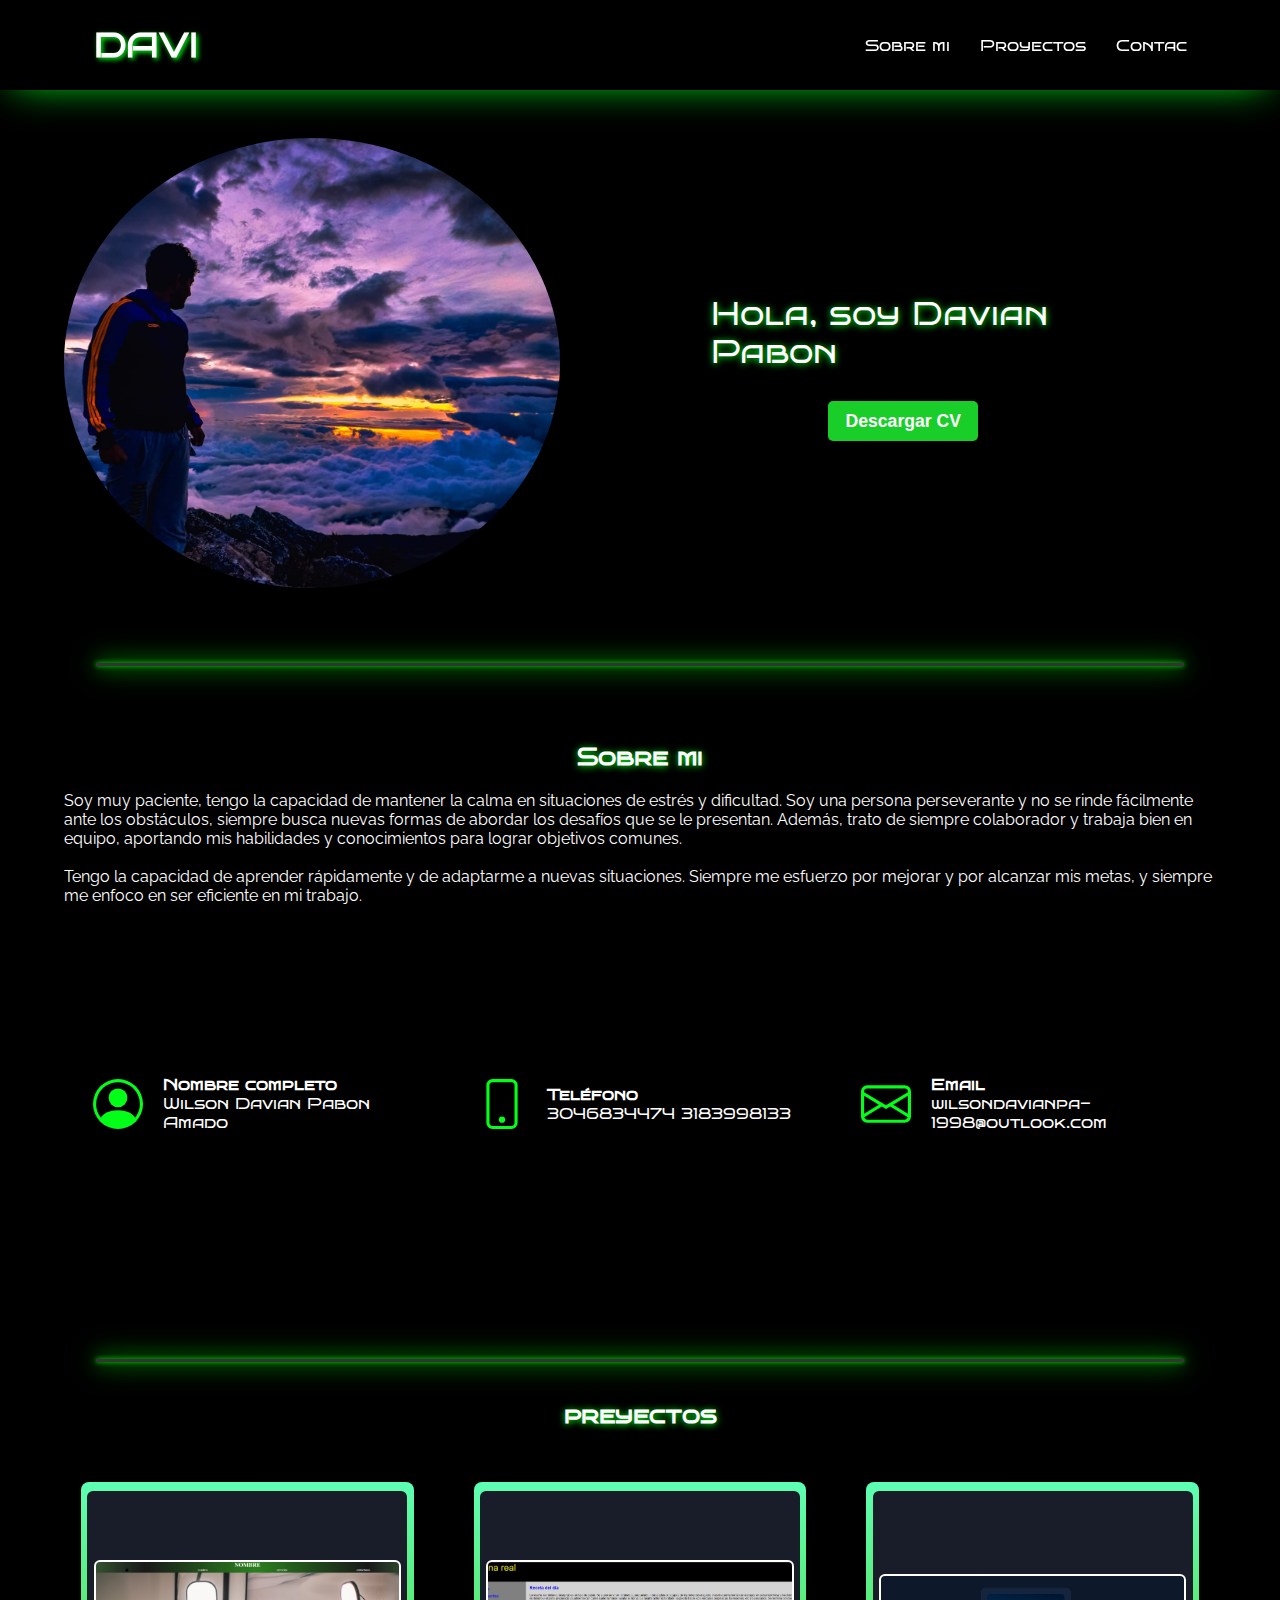
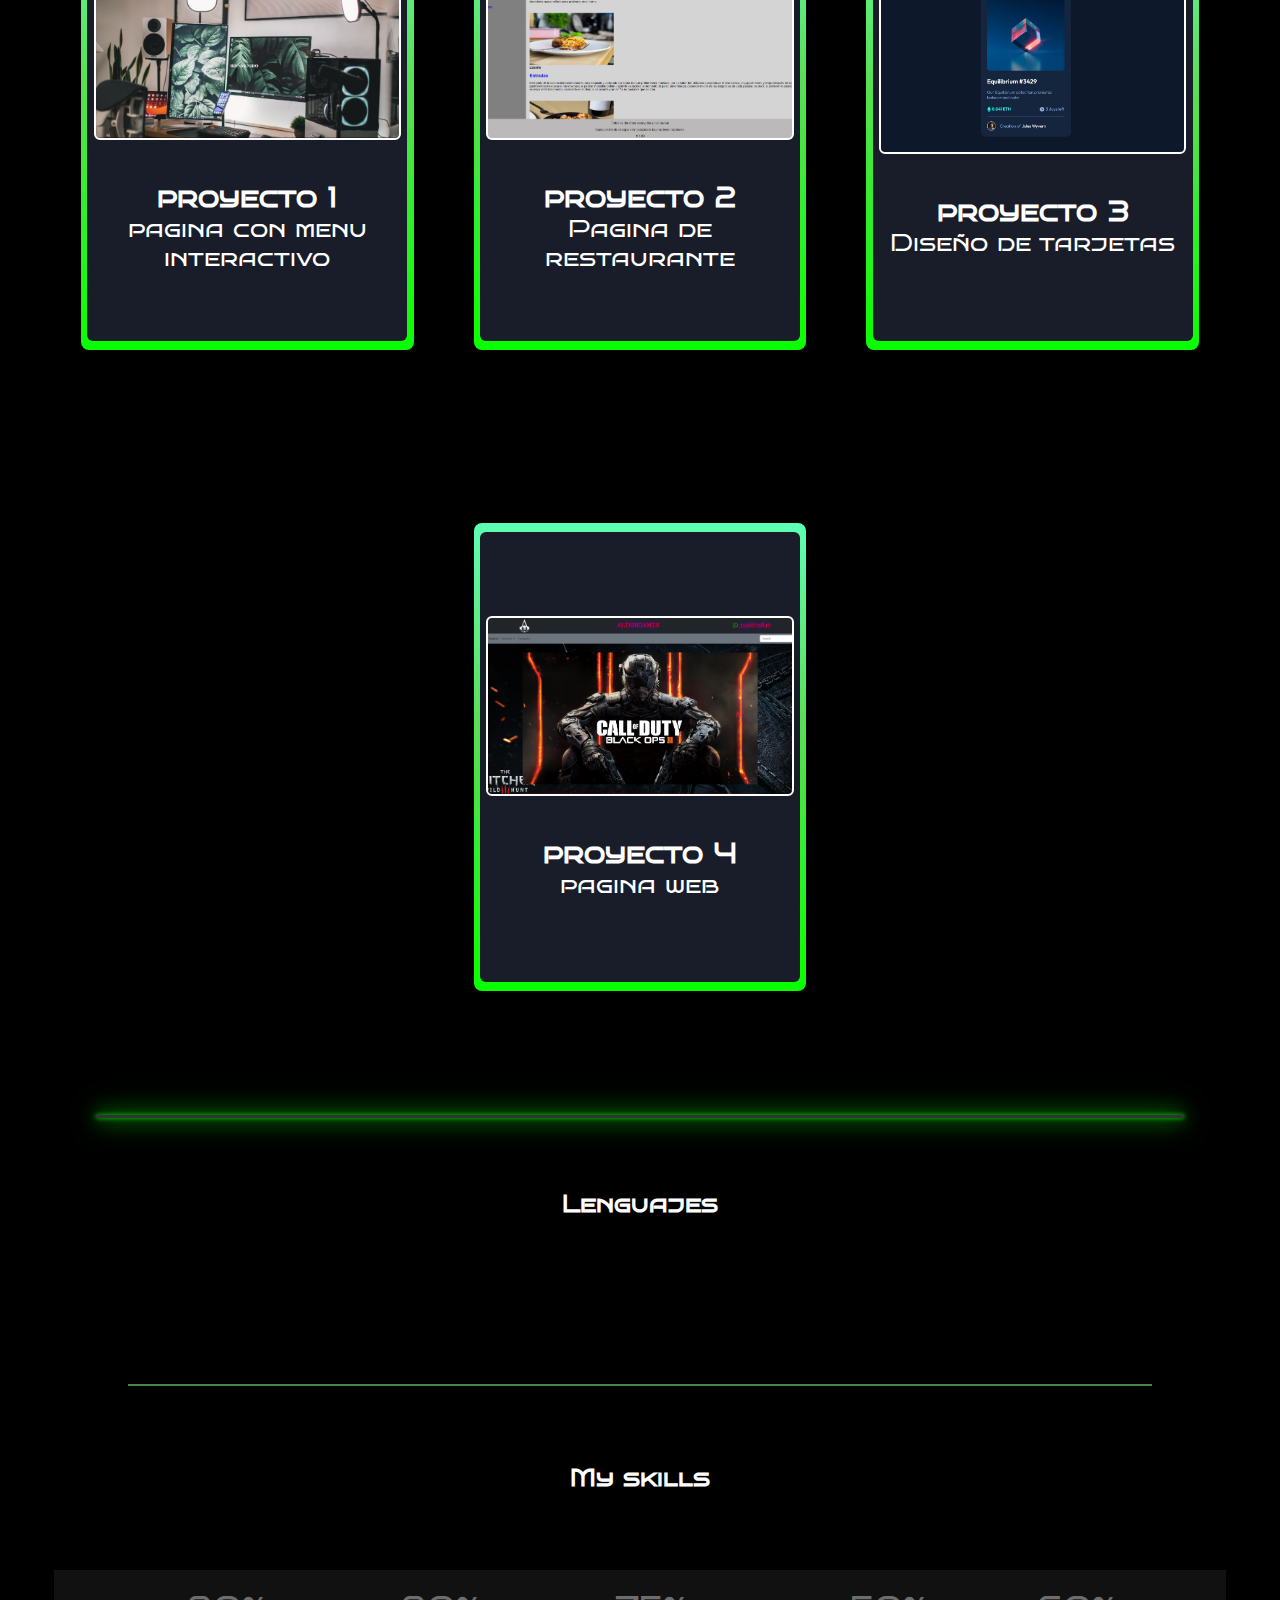
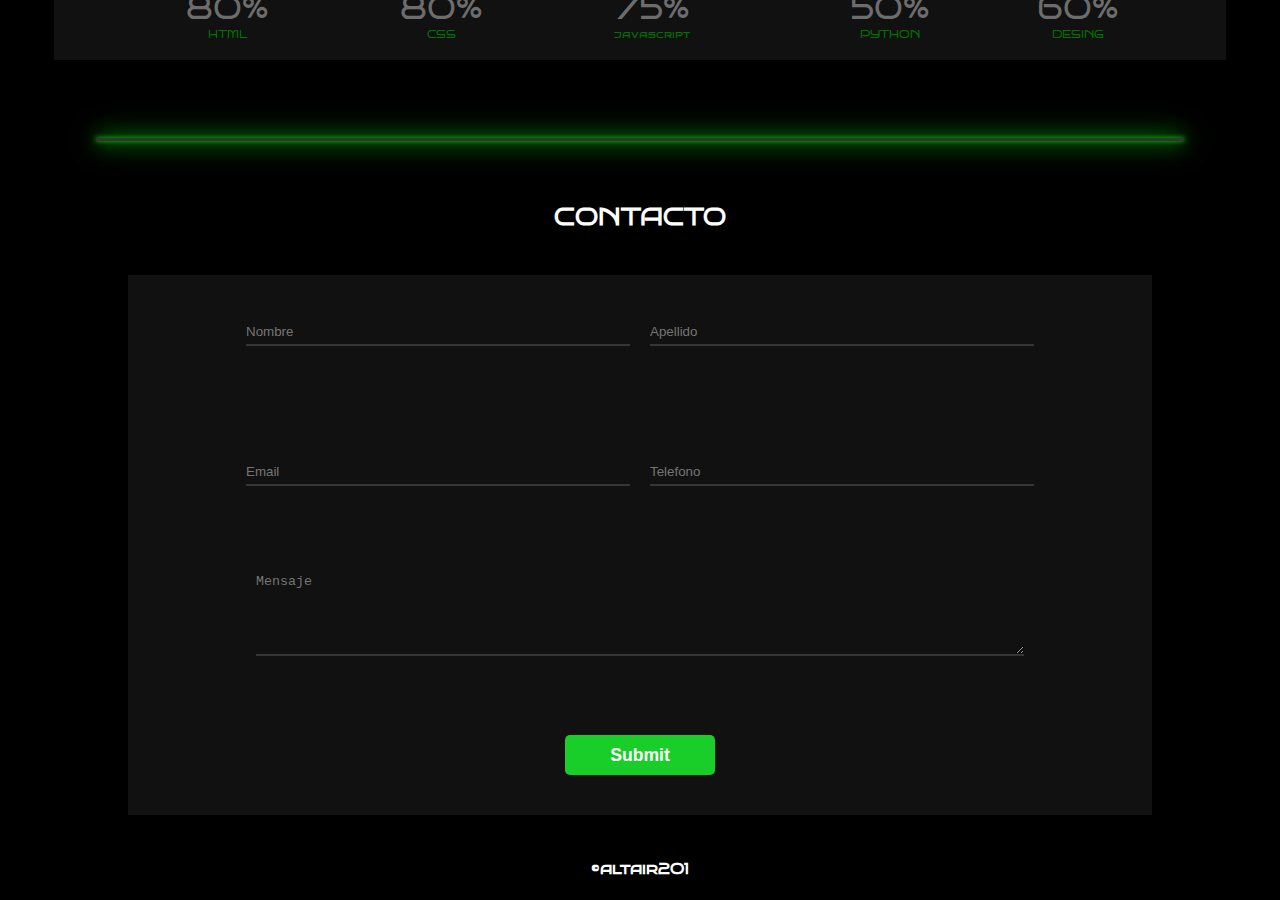
<file: index.html>
<!DOCTYPE html>
<html lang="en">
<head>
    <meta charset="UTF-8">
    <meta http-equiv="X-UA-Compatible" content="IE=edge">
    <meta name="viewport" content="width=device-width, initial-scale=1.0">
    <title>Document</title>
    <link rel="stylesheet" href="./style.css">
    <link rel="stylesheet" href="https://stackpath.bootstrapcdn.com/font-awesome/4.7.0/css/font-awesome.min.css">
</head>
<body>
    <header class="nav">
        <div class="nav_alias"><h2>DAVI </h2></div>
        <div class="nav_atajos">
            <a href="#sobre"><p>Sobre mi</p></a>
            <a href="#proyec"><p>Proyectos</p></a>
            <a href="#contacto"><p>Contac</p></a>
        </div>
    </header>
    <main class="container">
        <div class="container_yo">
            <div class="foto"></div>
            <div class="nombre_cv"><p>Hola, soy Davian Pabon</p> <button class="btn">Descargar CV</button></div>
        </div>
        <hr class="edit-hr" id="sobre">
        <div class="descri">
            <div class="descri_texto">
                <h2 >Sobre mi</h2>
                <p>Soy muy paciente, tengo la capacidad de mantener la calma en situaciones de estrés y dificultad. Soy una persona perseverante y no se rinde fácilmente ante los obstáculos, siempre busca nuevas formas de abordar los desafíos que se le presentan. Además, trato de siempre colaborador y trabaja bien en equipo, aportando mis habilidades y conocimientos para lograr objetivos comunes. <br><br>

                Tengo la capacidad de aprender rápidamente y de adaptarme a nuevas situaciones. Siempre me esfuerzo por mejorar y por alcanzar mis metas, y siempre me enfoco en ser eficiente en mi trabajo. <br><br>
                    
            </div>
            <div class="icons_contacto">
                <div class="icons_conta">
                    <svg xmlns="http://www.w3.org/2000/ svg" fill="rgb(2, 255, 23)" width="50" height="50"fill="currentColor" class="bi bi-person-circle" viewBox="0 0 16 16">
                    <path d="M11 6a3 3 0 1 1-6 0 3 3 0 0 1 6 0z"/>
                    <path fill-rule="evenodd" d="M0 8a8 8 0 1 1 16 0A8 8 0 0 1 0 8zm8-7a7 7 0 0 0-5.468 11.37C3.242 11.226 4.805 10 8 10s4.757 1.225 5.468 2.37A7 7 0 0 0 8 1z"/>
                  </svg>
                    <div class="edit_letras">
                        <h4>Nombre completo</h4>
                        <p>Wilson Davian Pabon Amado</p>
                    </div>
                </div>
                <div class="icons_conta">
                    <svg xmlns="http://www.w3.org/2000/svg" fill="rgb(2, 255, 23)" width="50" height="50" fill="currentColor" class="bi bi-phone" viewBox="0 0 16 16">
                        <path d="M11 1a1 1 0 0 1 1 1v12a1 1 0 0 1-1 1H5a1 1 0 0 1-1-1V2a1 1 0 0 1 1-1h6zM5 0a2 2 0 0 0-2 2v12a2 2 0 0 0 2 2h6a2 2 0 0 0 2-2V2a2 2 0 0 0-2-2H5z"/>
                        <path d="M8 14a1 1 0 1 0 0-2 1 1 0 0 0 0 2z"/>
                    </svg>
                    <div class="edit_letras">
                        <h4>Teléfono</h4>
                        <p>3046834474    3183998133</p>
                    </div>
                </div>
                <div class="icons_conta">
                    <svg xmlns="http://www.w3.org/2000/svg" fill="rgb(2, 255, 23)"  width="50" height="50" fill="currentColor" class="bi bi-envelope" viewBox="0 0 16 16">
                        <path d="M0 4a2 2 0 0 1 2-2h12a2 2 0 0 1 2 2v8a2 2 0 0 1-2 2H2a2 2 0 0 1-2-2V4Zm2-1a1 1 0 0 0-1 1v.217l7 4.2 7-4.2V4a1 1 0 0 0-1-1H2Zm13 2.383-4.708 2.825L15 11.105V5.383Zm-.034 6.876-5.64-3.471L8 9.583l-1.326-.795-5.64 3.47A1 1 0 0 0 2 13h12a1 1 0 0 0 .966-.741ZM1 11.105l4.708-2.897L1 5.383v5.722Z"/>
                    </svg>
                    <div class="edit_letras">
                        <h4>Email</h4>
                        <p>wilsondavianpa- 1998@outlook.com</p>
                    </div>
                </div>
            </div>
        </div>
        <hr class="edit-hr" id="proyec">
    </main>
    <main class="container_cards">
        <h2 >preyectos</h2>
        <div class="card_atras">
                <div class="card">
                    <div class="direction"> <a href="https://altair201.github.io/pagina-con-menu/" style="text-decoration:none"><h1 class="direction_editc">VER</h1> <h1 class="direction_editc">PROYECTO</h1></a></div>
                    <div class="card_proyec1">
                    </div>
                    <h3 class="edit_h3card">proyecto 1</h3>
                    <p class="edit_parr">pagina con menu interactivo</p>
                </div>
        </div>
        <div class="card_atras">
                <div class="card">
                    <div class="direction"> <a href="https://altair201.github.io/Ejemplo-Restaurante/" style="text-decoration:none"><h1 class="direction_editc">VER</h1> <h1 class="direction_editc">PROYECTO</h1></a></div>
                    <div class="card_proyec2">
                    </div>
                    <h3 class="edit_h3card">proyecto 2</h3>
                    <p class="edit_parr">Pagina de restaurante</p>
                </div>

        </div> 
        <div class="card_atras">
            
                <div class="card">
                    <div class="direction"> <a href="https://altair201.github.io/nft/" style="text-decoration:none"><h1 class="direction_editc">VER</h1> <h1 class="direction_editc">PROYECTO</h1></a></div>
                    <div class="card_proyec3">
                    </div>
                    <h3 class="edit_h3card">proyecto 3</h3>
                    <p class="edit_parr">Diseño de  tarjetas</p>
                </div>
            
        </div>
        <div class="card_atras">
                <div class="card">
                    <div class="direction"> <a href="https://altair201.github.io/altairgames/"style="text-decoration:none"><h1 class="direction_editc">VER</h1> <h1 class="direction_editc">PROYECTO</h1></a></div>
                    <div class="card_proyec4">
                    </div>
                    <h3 class="edit_h3card">proyecto 4</h3>
                    <p class="edit_parr">pagina web</p>
                </div>
            
        </div>
        <hr class="edit-hr">
    </main>
    <main class="container_skills">
        <h2 class="direction_editc">Lenguajes</h2>
        <div class="container_icons">
            <svg xmlns="http://www.w3.org/2000/svg" viewBox="0 0 24 24" id="python"><path d="m11.727 0c-.967.001-1.914.086-2.834.248l.098-.014c-2.423.428-2.862 1.324-2.862 2.976v2.182h5.726v.727h-7.874c-.02 0-.043-.001-.066-.001-1.737 0-3.184 1.239-3.507 2.881l-.004.023c-.256.872-.403 1.874-.403 2.91s.147 2.038.422 2.985l-.019-.076c.407 1.695 1.379 2.902 3.04 2.902h1.969v-2.616c.045-1.953 1.622-3.523 3.574-3.557h.003 5.719c1.584-.013 2.863-1.299 2.863-2.885 0-.009 0-.017 0-.026v.001-5.452c-.104-1.561-1.314-2.81-2.848-2.975l-.014-.001c-.866-.149-1.863-.234-2.879-.234-.036 0-.071 0-.107 0h.005zm-3.096 1.755h.017c.603 0 1.091.489 1.091 1.091s-.489 1.091-1.091 1.091c-.601 0-1.089-.487-1.091-1.088 0-.002 0-.005 0-.008 0-.596.48-1.08 1.074-1.086h.001z"></path><path d="m18.287 6.119v2.542c-.022 1.977-1.604 3.578-3.572 3.63h-.005-5.719c-1.584.033-2.856 1.322-2.862 2.909v5.453c0 1.551 1.349 2.464 2.862 2.91.855.277 1.839.437 2.86.437s2.005-.16 2.927-.456l-.068.019c1.44-.417 2.862-1.258 2.862-2.91v-2.184h-5.719v-.727h8.582c1.664 0 2.284-1.161 2.863-2.902.28-.87.441-1.871.441-2.91s-.161-2.04-.46-2.979l.019.07c-.411-1.656-1.2-2.902-2.863-2.902zm-3.216 13.807h.017c.603 0 1.091.489 1.091 1.091s-.489 1.091-1.091 1.091c-.603 0-1.091-.489-1.091-1.091 0-.001 0-.003 0-.004 0-.002 0-.005 0-.007 0-.595.48-1.077 1.074-1.08z"></path></svg>
            <svg xmlns="http://www.w3.org/2000/svg" data-name="Layer 1" viewBox="0 0 24 24" id="html5"><path d="M3.1825,2.00012,4.78735,20.00079l7.20191,1.99933,7.22168-2.00207L20.8175,2.00012ZM17.32507,7.88739H8.87683l.20178,2.26074h8.04554l-.60584,6.778L12,18.17834v.00043l-.01013.00275L7.46753,16.92615,7.1582,13.45972H9.37439l.1571,1.76074,2.45874.66388.00208-.00049v-.00018l2.46228-.66461.25635-2.86323H7.05957L6.46411,5.67969h11.0586Z"></path></svg>

            <svg xmlns="http://www.w3.org/2000/svg" viewBox="0 0 19 16" id="css"><path d="m1 0 1.275 14.4L8 16l5.723-1.599L15 0H1zm11.274 4.709-.161 1.809-.485 5.424L8 12.944l-.002.001-3.625-1.004-.254-2.836h1.776l.132 1.472 1.971.532.002-.002 1.973-.532.269-2.451-6.208.017-.176-1.677 6.533-.076.132-1.795-6.84.019-.115-1.668h8.864l-.158 1.765z"></path></svg>

            <svg xmlns="http://www.w3.org/2000/svg" enable-background="new 0 0 20 20" viewBox="0 0 24 24" id="javascript"><path d="M0,24h24V0H0V24z M19.784,18.629c-0.255-0.961-2.251-1.185-3.616-2.205c-1.38-0.93-1.709-3.18-0.569-4.471c0.39-0.48,1.034-0.84,1.71-1.005l0.705-0.089c1.365-0.031,2.204,0.329,2.834,1.034c0.182,0.179,0.316,0.36,0.586,0.78c-0.721,0.449-0.721,0.449-1.755,1.125c-0.226-0.48-0.586-0.78-0.976-0.9c-0.6-0.18-1.365,0.014-1.515,0.66c-0.059,0.195-0.045,0.375,0.046,0.705c0.243,0.555,1.061,0.795,1.797,1.14c2.115,0.858,2.828,1.778,3.003,2.873l-0.046-0.067c0.166,0.945-0.045,1.56-0.074,1.65c-0.781,2.67-5.131,2.76-6.871,1.004c-0.36-0.42-0.6-0.629-0.81-1.109l1.83-1.051c0.495,0.75,0.944,1.156,1.755,1.336C18.914,20.174,20.024,19.799,19.784,18.629z M8.133,18.976c0.017,0,0.064,0.091,0.127,0.196c0.233,0.389,0.434,0.659,0.83,0.855c0.386,0.121,1.236,0.209,1.566-0.48c0.201-0.348,0.138-1.479,0.138-2.711c0-1.941,0.009-3.867,0.009-5.805h2.248l-0.004,0.056c0,2.07,0.012,4.125,0,6.179c0.005,1.276,0.113,2.416-0.397,3.346c-0.353,0.72-1.028,1.185-1.811,1.411c-1.203,0.27-2.352,0.105-3.207-0.405c-0.574-0.345-1.019-0.887-1.324-1.517L8.133,18.976z"></path></svg>

            <svg xmlns="http://www.w3.org/2000/svg" width="128" height="128" fill="none" viewBox="0 0 128 128" id="codepen"><rect width="114" height="114" x="7" y="7"  rx="28"></rect><path fill="#000" fill-rule="evenodd" d="M90.4141 68.1739L83.4266 63.5L90.4141 58.8261V68.1739ZM66.293 87.9867V74.9603L78.4033 66.8617L88.1777 73.3983L66.293 87.9867ZM63.5 70.1077L53.622 63.5L63.5 56.8923L73.38 63.5L63.5 70.1077ZM60.707 87.9867L38.8223 73.3983L48.5987 66.8617L60.707 74.9603V87.9867ZM36.5859 58.8261L43.5755 63.5L36.5859 68.1739V58.8261ZM60.707 39.0133V52.0397L48.5987 60.1403L38.8223 53.6017L60.707 39.0133ZM66.293 39.0133L88.1777 53.6017L78.4033 60.1403L66.293 52.0397V39.0133ZM95.9756 53.2341C95.9695 53.1914 95.9594 53.1528 95.9533 53.1122C95.9391 53.033 95.9248 52.9537 95.9045 52.8786C95.8923 52.8319 95.8741 52.7872 95.8598 52.7425C95.8375 52.6734 95.8152 52.6064 95.7887 52.5394C95.7705 52.4927 95.7481 52.4459 95.7258 52.4033C95.6973 52.3383 95.6669 52.2773 95.6303 52.2184C95.6059 52.1738 95.5775 52.1311 95.5511 52.0884C95.5145 52.0295 95.4759 51.9727 95.4333 51.9178C95.4028 51.8772 95.3703 51.8366 95.3378 51.798C95.2931 51.7452 95.2464 51.6944 95.1977 51.6456C95.1611 51.6091 95.1266 51.5705 95.088 51.538C95.0352 51.4913 94.9823 51.4466 94.9295 51.4039C94.8869 51.3714 94.8462 51.3389 94.8036 51.3084C94.7873 51.2983 94.7731 51.2841 94.7569 51.2739L65.0498 31.4692C64.1114 30.8436 62.8906 30.8436 61.9502 31.4692L32.2452 51.2739C32.2289 51.2841 32.2147 51.2983 32.1984 51.3084C32.1537 51.3389 32.1131 51.3714 32.0725 51.4039C32.0177 51.4466 31.9648 51.4913 31.9141 51.538C31.8755 51.5705 31.8389 51.6091 31.8023 51.6456C31.7536 51.6944 31.7069 51.7452 31.6642 51.798C31.6297 51.8366 31.5972 51.8772 31.5667 51.9178C31.5261 51.9727 31.4875 52.0295 31.4509 52.0884C31.4225 52.1311 31.3961 52.1738 31.3697 52.2184C31.3352 52.2773 31.3047 52.3383 31.2742 52.4033C31.2539 52.4459 31.2316 52.4927 31.2133 52.5394C31.1848 52.6064 31.1625 52.6734 31.1402 52.7425C31.1259 52.7872 31.1097 52.8319 31.0975 52.8786C31.0772 52.9537 31.063 53.033 31.0488 53.1122C31.0406 53.1528 31.0305 53.1914 31.0264 53.2341C31.0102 53.3519 31 53.4737 31 53.5977V73.4023C31 73.5242 31.0102 73.6461 31.0264 73.768C31.0305 73.8066 31.0406 73.8472 31.0488 73.8878C31.063 73.967 31.0772 74.0442 31.0975 74.1214C31.1097 74.1681 31.1259 74.2128 31.1402 74.2575C31.1625 74.3245 31.1848 74.3936 31.2133 74.4627C31.2316 74.5073 31.2539 74.552 31.2742 74.5967C31.3047 74.6597 31.3352 74.7206 31.3697 74.7836C31.3961 74.8263 31.4225 74.8689 31.4509 74.9116C31.4875 74.9705 31.5261 75.0253 31.5667 75.0802C31.5972 75.1228 31.6297 75.1634 31.6642 75.202C31.7069 75.2528 31.7536 75.3056 31.8023 75.3523C31.8389 75.3909 31.8755 75.4275 31.9141 75.462C31.9648 75.5087 32.0177 75.5534 32.0725 75.5961C32.1131 75.6286 32.1537 75.6611 32.1984 75.6916C32.2147 75.7017 32.2289 75.7159 32.2452 75.7261L61.9502 95.5308C62.4194 95.8436 62.9597 96 63.5 96C64.0403 96 64.5806 95.8436 65.0498 95.5308L94.7569 75.7261C94.7731 75.7159 94.7873 75.7017 94.8036 75.6916C94.8462 75.6611 94.8869 75.6286 94.9295 75.5961C94.9823 75.5534 95.0352 75.5087 95.088 75.462C95.1266 75.4275 95.1611 75.3909 95.1977 75.3523C95.2464 75.3056 95.2931 75.2528 95.3378 75.202C95.3703 75.1634 95.4028 75.1228 95.4333 75.0802C95.4759 75.0253 95.5145 74.9705 95.5511 74.9116C95.5775 74.8689 95.6059 74.8263 95.6303 74.7836C95.6669 74.7206 95.6973 74.6597 95.7258 74.5967C95.7481 74.552 95.7705 74.5073 95.7887 74.4627C95.8152 74.3936 95.8375 74.3245 95.8598 74.2575C95.8741 74.2128 95.8923 74.1681 95.9045 74.1214C95.9248 74.0442 95.9391 73.967 95.9533 73.8878C95.9594 73.8472 95.9695 73.8066 95.9756 73.768C95.9919 73.6461 96 73.5242 96 73.4023V53.5977C96 53.4737 95.9919 53.3519 95.9756 53.2341Z" clip-rule="evenodd"></path></svg>
            
            <svg xmlns="http://www.w3.org/2000/svg" enable-background="new 0 0 24 24" viewBox="0 0 24 24" id="bootstrap"><path d="M22,0H2C0.896,0,0,0.895,0,2v20c0,1.105,0.896,2,2,2h20c1.104,0,2-0.895,2-2V2C24,0.895,23.104,0,22,0z M17.813,16.853v0.002c-0.2,0.482-0.517,0.907-0.923,1.234c-0.42,0.34-0.952,0.62-1.607,0.82c-0.654,0.203-1.432,0.305-2.333,0.305H6.518v-14h6.802c1.258,0,2.266,0.283,3.02,0.86c0.76,0.58,1.138,1.444,1.138,2.61c0,0.705-0.172,1.31-0.518,1.81c-0.344,0.497-0.84,0.886-1.48,1.156v0.046c0.854,0.18,1.515,0.585,1.95,1.215c0.435,0.63,0.658,1.426,0.658,2.387c0,0.538-0.104,1.05-0.3,1.528L17.813,16.853z"></path><path d="M15.037 13.405c-.41-.375-.986-.558-1.73-.558H8.985v4.368h4.334c.74 0 1.32-.192 1.73-.58.41-.385.62-.934.62-1.64-.007-.69-.21-1.224-.62-1.59H15.037zM14.433 10.582h.004c.396-.336.59-.817.59-1.444 0-.704-.175-1.204-.53-1.49-.352-.285-.86-.433-1.528-.433h-4v3.863h4C13.552 11.078 14.049 10.908 14.433 10.582z"></path></svg>

            <div class="line"></div>
        </div>
        <h2 class="direction_editc">My skills</h2>
        <div class="conta_skil">
            <div class=" my_skill2">
                <div class="skill">
                    <p class="edit_skill">80%</p>
                    HTML
                </div>
                <div class="skill">
                    <p class="edit_skill">80%</p>
                    CSS
                </div>
                <div class="skill">
                    <p class="edit_skill">75%</p>
                    javascript
                </div>
            
            </div>
            <div class="my_skill">
                <div class="skill">
                    <p class="edit_skill">50%</p>
                    PYTHON
                </div>
                <div class="skill">
                    <p class="edit_skill">60%</p>
                    DESING
            </div>
        </div>
        </div>
        <hr class="edit-hr">
    </main>
    <main class="contacto">
        <h2 class="direction_editc" id="contacto">CONTACTO</h2>
        <form action="" class="contac">
            <input class="edit_in" type="text" placeholder="Nombre">
            <input class="edit_in" type="text" placeholder="Apellido">
            <input class="edit_in" type="email" placeholder="Email">
            <input class="edit_in" type="tel" placeholder="Telefono">
            <textarea class="edit_in edit_texta" name="" id="" cols="80" rows="5" placeholder="Mensaje"></textarea>
            <input class="btn btn2" type="submit">
        </form>
        <div> <h4 class="edit_parr">&#169;altair201</h4></div>
    </main>
</body>
</html>
</file>
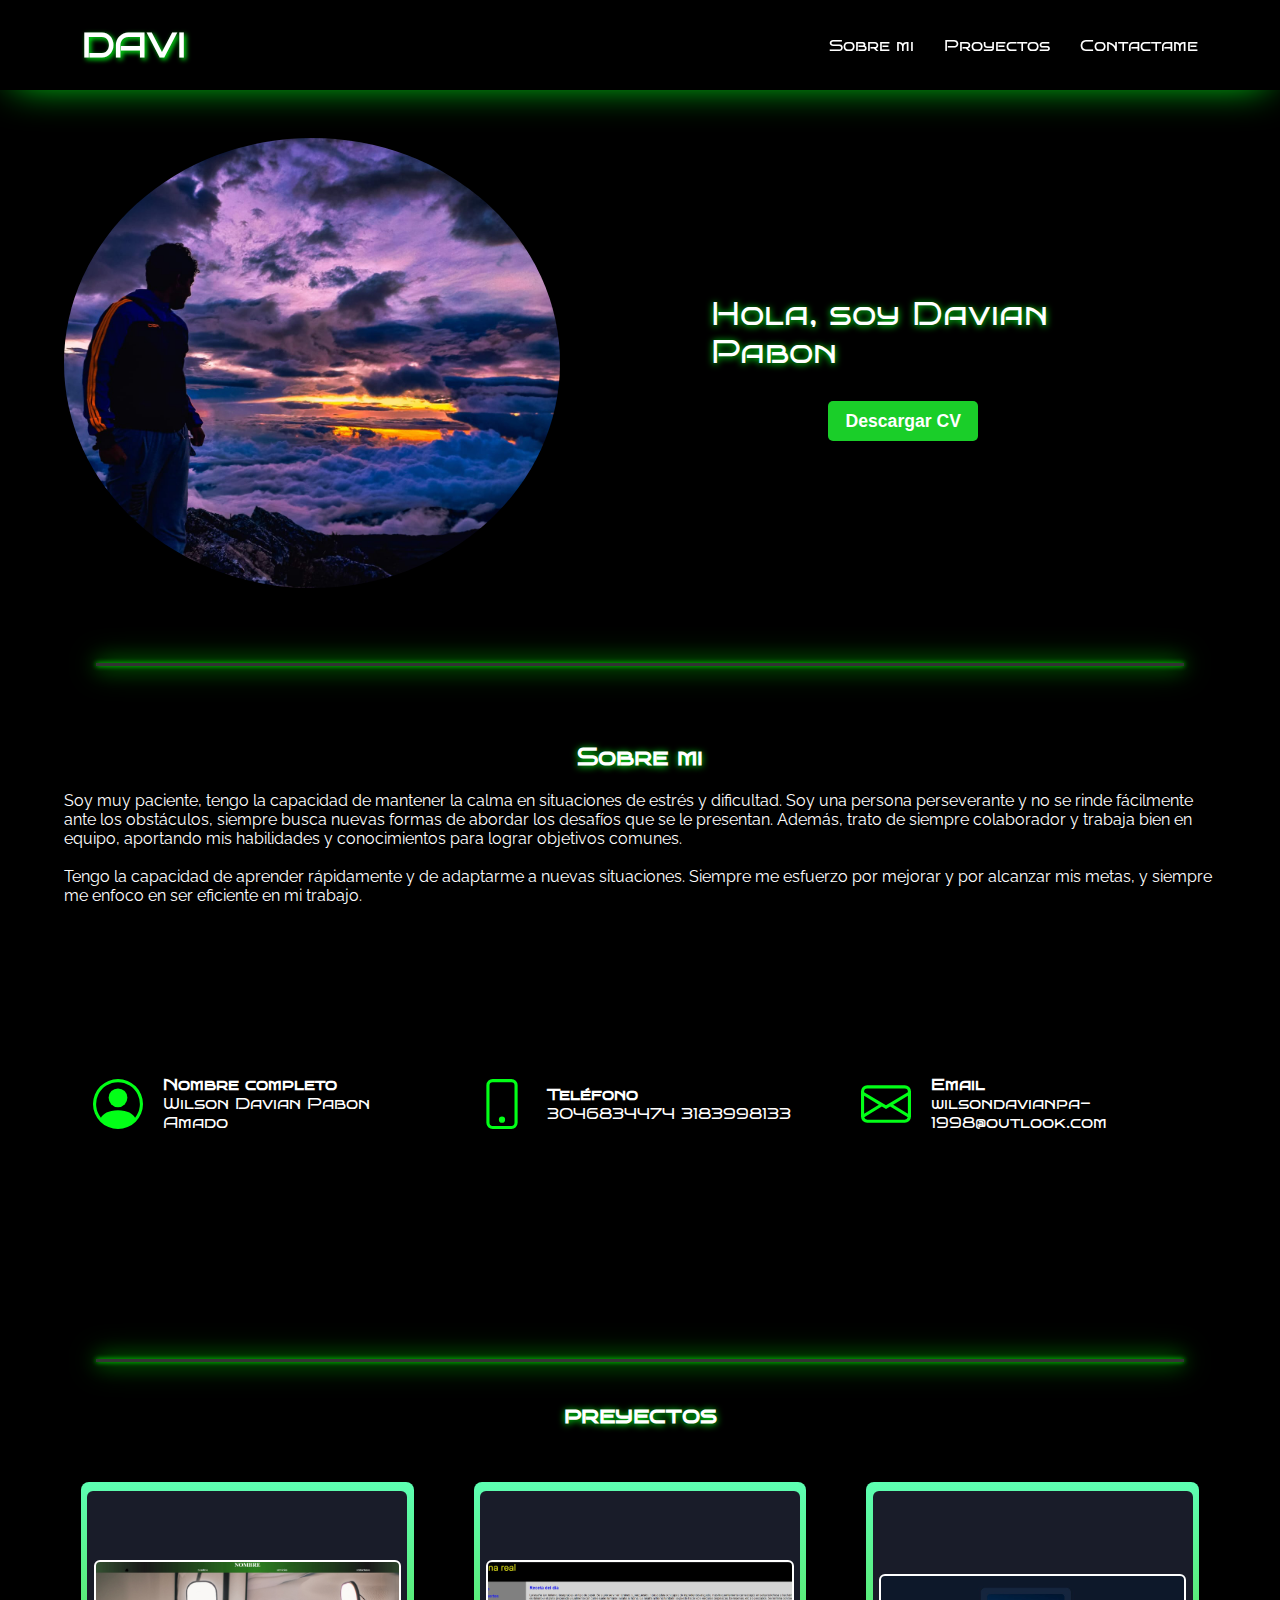
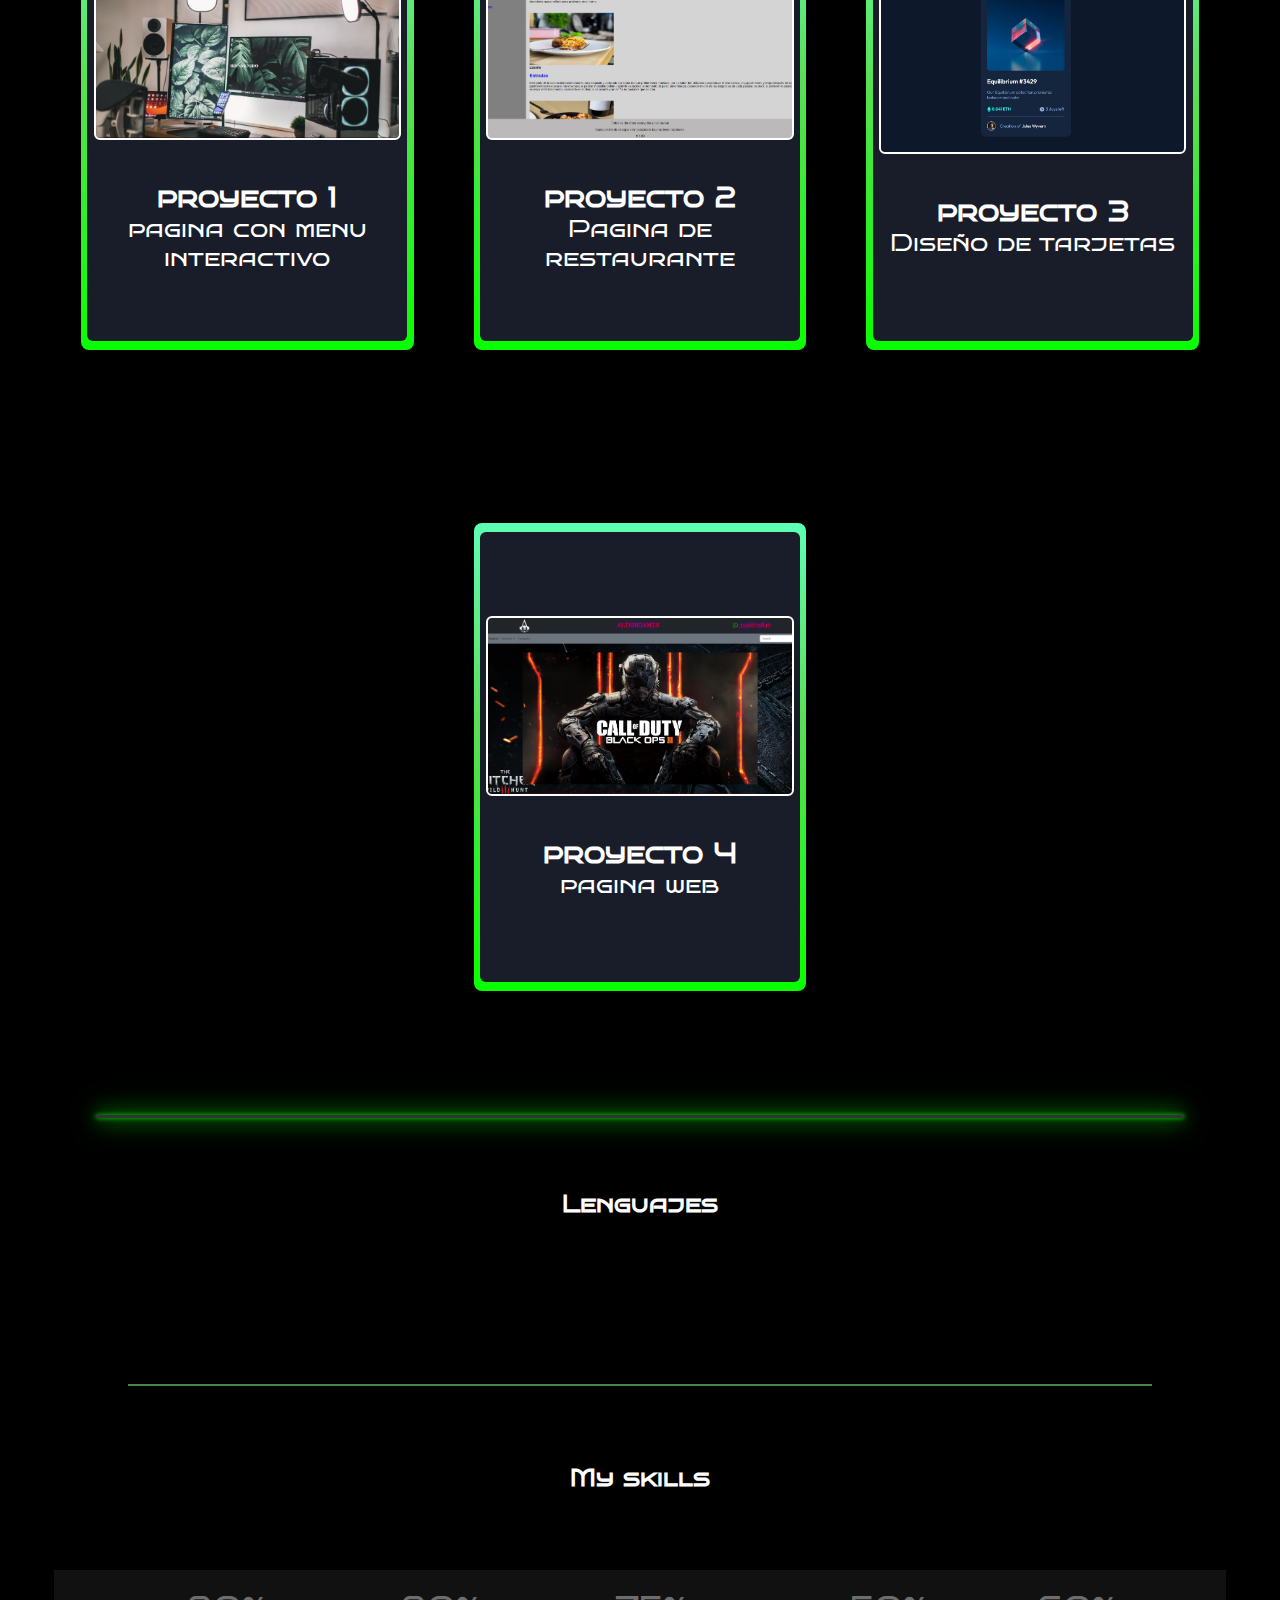
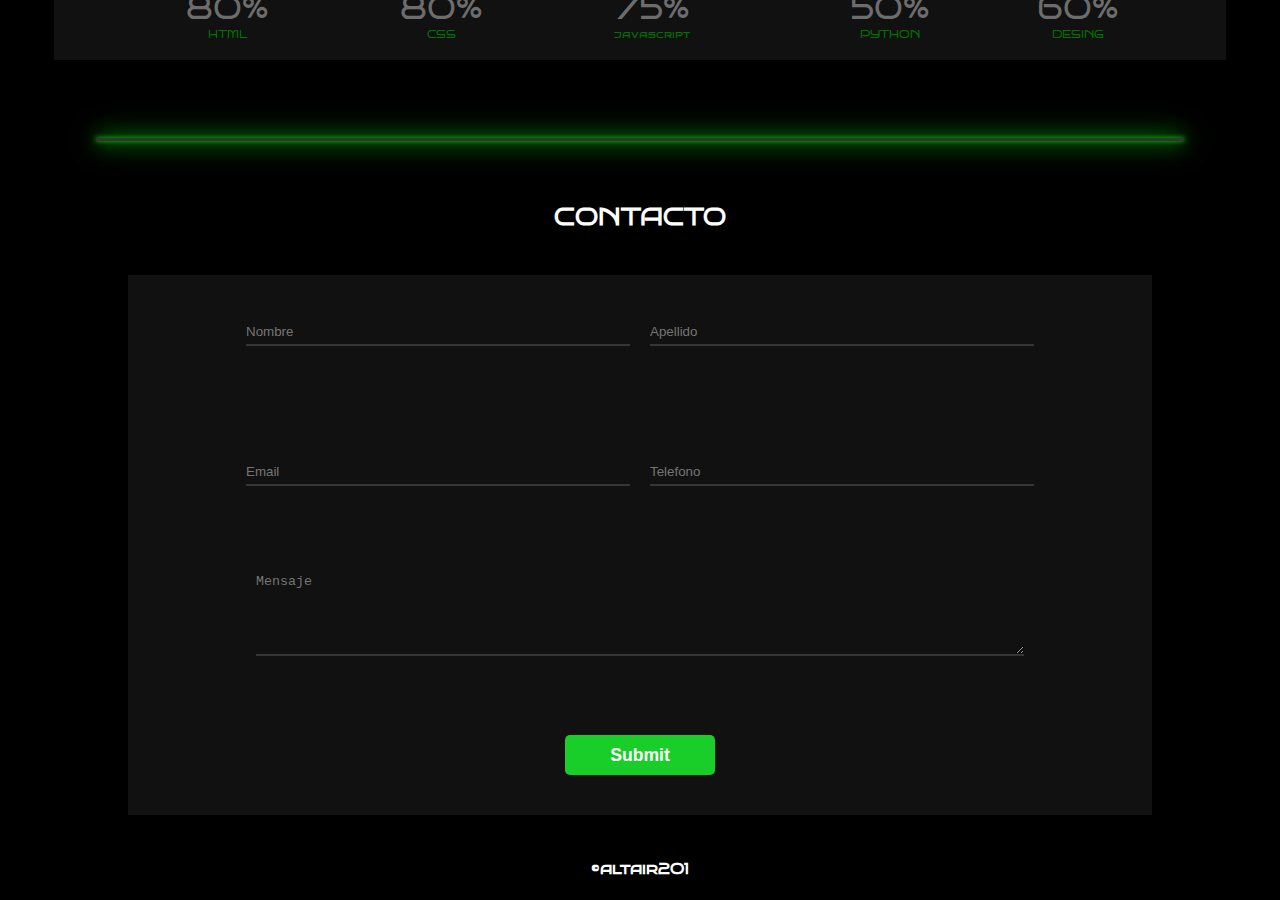
<file: portafolio.html>
<!DOCTYPE html>
<html lang="en">
<head>
    <meta charset="UTF-8">
    <meta http-equiv="X-UA-Compatible" content="IE=edge">
    <meta name="viewport" content="width=device-width, initial-scale=1.0">
    <title>Document</title>
    <link rel="stylesheet" href="./style.css">
    <link rel="stylesheet" href="https://stackpath.bootstrapcdn.com/font-awesome/4.7.0/css/font-awesome.min.css">
</head>
<body>
    <header class="nav">
        <div class="nav_alias"><h2>DAVI </h2></div>
        <div class="nav_atajos">
            <a href="#sobre"><p>Sobre mi</p></a>
            <a href="#proyec"><p>Proyectos</p></a>
            <a href="#contacto"><p>Contactame</p></a>
        </div>
    </header>
    <main class="container">
        <div class="container_yo">
            <div class="foto"></div>
            <div class="nombre_cv"><p>Hola, soy Davian Pabon</p> <button class="btn">Descargar CV</button></div>
        </div>
        <hr class="edit-hr" id="sobre">
        <div class="descri">
            <div class="descri_texto">
                <h2 >Sobre mi</h2>
                <p>Soy muy paciente, tengo la capacidad de mantener la calma en situaciones de estrés y dificultad. Soy una persona perseverante y no se rinde fácilmente ante los obstáculos, siempre busca nuevas formas de abordar los desafíos que se le presentan. Además, trato de siempre colaborador y trabaja bien en equipo, aportando mis habilidades y conocimientos para lograr objetivos comunes. <br><br>

                Tengo la capacidad de aprender rápidamente y de adaptarme a nuevas situaciones. Siempre me esfuerzo por mejorar y por alcanzar mis metas, y siempre me enfoco en ser eficiente en mi trabajo. <br><br>
                    
            </div>
            <div class="icons_contacto">
                <div class="icons_conta">
                    <svg xmlns="http://www.w3.org/2000/ svg" fill="rgb(2, 255, 23)" width="50" height="50"fill="currentColor" class="bi bi-person-circle" viewBox="0 0 16 16">
                    <path d="M11 6a3 3 0 1 1-6 0 3 3 0 0 1 6 0z"/>
                    <path fill-rule="evenodd" d="M0 8a8 8 0 1 1 16 0A8 8 0 0 1 0 8zm8-7a7 7 0 0 0-5.468 11.37C3.242 11.226 4.805 10 8 10s4.757 1.225 5.468 2.37A7 7 0 0 0 8 1z"/>
                  </svg>
                    <div class="edit_letras">
                        <h4>Nombre completo</h4>
                        <p>Wilson Davian Pabon Amado</p>
                    </div>
                </div>
                <div class="icons_conta">
                    <svg xmlns="http://www.w3.org/2000/svg" fill="rgb(2, 255, 23)" width="50" height="50" fill="currentColor" class="bi bi-phone" viewBox="0 0 16 16">
                        <path d="M11 1a1 1 0 0 1 1 1v12a1 1 0 0 1-1 1H5a1 1 0 0 1-1-1V2a1 1 0 0 1 1-1h6zM5 0a2 2 0 0 0-2 2v12a2 2 0 0 0 2 2h6a2 2 0 0 0 2-2V2a2 2 0 0 0-2-2H5z"/>
                        <path d="M8 14a1 1 0 1 0 0-2 1 1 0 0 0 0 2z"/>
                    </svg>
                    <div class="edit_letras">
                        <h4>Teléfono</h4>
                        <p>3046834474    3183998133</p>
                    </div>
                </div>
                <div class="icons_conta">
                    <svg xmlns="http://www.w3.org/2000/svg" fill="rgb(2, 255, 23)"  width="50" height="50" fill="currentColor" class="bi bi-envelope" viewBox="0 0 16 16">
                        <path d="M0 4a2 2 0 0 1 2-2h12a2 2 0 0 1 2 2v8a2 2 0 0 1-2 2H2a2 2 0 0 1-2-2V4Zm2-1a1 1 0 0 0-1 1v.217l7 4.2 7-4.2V4a1 1 0 0 0-1-1H2Zm13 2.383-4.708 2.825L15 11.105V5.383Zm-.034 6.876-5.64-3.471L8 9.583l-1.326-.795-5.64 3.47A1 1 0 0 0 2 13h12a1 1 0 0 0 .966-.741ZM1 11.105l4.708-2.897L1 5.383v5.722Z"/>
                    </svg>
                    <div class="edit_letras">
                        <h4>Email</h4>
                        <p>wilsondavianpa- 1998@outlook.com</p>
                    </div>
                </div>
            </div>
        </div>
        <hr class="edit-hr" id="proyec">
    </main>
    <main class="container_cards">
        <h2 >preyectos</h2>
        <div class="card_atras">
                <div class="card">
                    <div class="direction"> <a href="https://altair201.github.io/pagina-con-menu/" style="text-decoration:none"><h1 class="direction_editc">VER</h1> <h1 class="direction_editc">PROYECTO</h1></a></div>
                    <div class="card_proyec1">
                    </div>
                    <h3 class="edit_h3card">proyecto 1</h3>
                    <p class="edit_parr">pagina con menu interactivo</p>
                </div>
        </div>
        <div class="card_atras">
                <div class="card">
                    <div class="direction"> <a href="https://altair201.github.io/Ejemplo-Restaurante/" style="text-decoration:none"><h1 class="direction_editc">VER</h1> <h1 class="direction_editc">PROYECTO</h1></a></div>
                    <div class="card_proyec2">
                    </div>
                    <h3 class="edit_h3card">proyecto 2</h3>
                    <p class="edit_parr">Pagina de restaurante</p>
                </div>

        </div> 
        <div class="card_atras">
            
                <div class="card">
                    <div class="direction"> <a href="https://altair201.github.io/nft/" style="text-decoration:none"><h1 class="direction_editc">VER</h1> <h1 class="direction_editc">PROYECTO</h1></a></div>
                    <div class="card_proyec3">
                    </div>
                    <h3 class="edit_h3card">proyecto 3</h3>
                    <p class="edit_parr">Diseño de  tarjetas</p>
                </div>
            
        </div>
        <div class="card_atras">
                <div class="card">
                    <div class="direction"> <a href="https://altair201.github.io/altairgames/"style="text-decoration:none"><h1 class="direction_editc">VER</h1> <h1 class="direction_editc">PROYECTO</h1></a></div>
                    <div class="card_proyec4">
                    </div>
                    <h3 class="edit_h3card">proyecto 4</h3>
                    <p class="edit_parr">pagina web</p>
                </div>
            
        </div>
        <hr class="edit-hr">
    </main>
    <main class="container_skills">
        <h2 class="direction_editc">Lenguajes</h2>
        <div class="container_icons">
            <svg xmlns="http://www.w3.org/2000/svg" viewBox="0 0 24 24" id="python"><path d="m11.727 0c-.967.001-1.914.086-2.834.248l.098-.014c-2.423.428-2.862 1.324-2.862 2.976v2.182h5.726v.727h-7.874c-.02 0-.043-.001-.066-.001-1.737 0-3.184 1.239-3.507 2.881l-.004.023c-.256.872-.403 1.874-.403 2.91s.147 2.038.422 2.985l-.019-.076c.407 1.695 1.379 2.902 3.04 2.902h1.969v-2.616c.045-1.953 1.622-3.523 3.574-3.557h.003 5.719c1.584-.013 2.863-1.299 2.863-2.885 0-.009 0-.017 0-.026v.001-5.452c-.104-1.561-1.314-2.81-2.848-2.975l-.014-.001c-.866-.149-1.863-.234-2.879-.234-.036 0-.071 0-.107 0h.005zm-3.096 1.755h.017c.603 0 1.091.489 1.091 1.091s-.489 1.091-1.091 1.091c-.601 0-1.089-.487-1.091-1.088 0-.002 0-.005 0-.008 0-.596.48-1.08 1.074-1.086h.001z"></path><path d="m18.287 6.119v2.542c-.022 1.977-1.604 3.578-3.572 3.63h-.005-5.719c-1.584.033-2.856 1.322-2.862 2.909v5.453c0 1.551 1.349 2.464 2.862 2.91.855.277 1.839.437 2.86.437s2.005-.16 2.927-.456l-.068.019c1.44-.417 2.862-1.258 2.862-2.91v-2.184h-5.719v-.727h8.582c1.664 0 2.284-1.161 2.863-2.902.28-.87.441-1.871.441-2.91s-.161-2.04-.46-2.979l.019.07c-.411-1.656-1.2-2.902-2.863-2.902zm-3.216 13.807h.017c.603 0 1.091.489 1.091 1.091s-.489 1.091-1.091 1.091c-.603 0-1.091-.489-1.091-1.091 0-.001 0-.003 0-.004 0-.002 0-.005 0-.007 0-.595.48-1.077 1.074-1.08z"></path></svg>
            <svg xmlns="http://www.w3.org/2000/svg" data-name="Layer 1" viewBox="0 0 24 24" id="html5"><path d="M3.1825,2.00012,4.78735,20.00079l7.20191,1.99933,7.22168-2.00207L20.8175,2.00012ZM17.32507,7.88739H8.87683l.20178,2.26074h8.04554l-.60584,6.778L12,18.17834v.00043l-.01013.00275L7.46753,16.92615,7.1582,13.45972H9.37439l.1571,1.76074,2.45874.66388.00208-.00049v-.00018l2.46228-.66461.25635-2.86323H7.05957L6.46411,5.67969h11.0586Z"></path></svg>

            <svg xmlns="http://www.w3.org/2000/svg" viewBox="0 0 19 16" id="css"><path d="m1 0 1.275 14.4L8 16l5.723-1.599L15 0H1zm11.274 4.709-.161 1.809-.485 5.424L8 12.944l-.002.001-3.625-1.004-.254-2.836h1.776l.132 1.472 1.971.532.002-.002 1.973-.532.269-2.451-6.208.017-.176-1.677 6.533-.076.132-1.795-6.84.019-.115-1.668h8.864l-.158 1.765z"></path></svg>

            <svg xmlns="http://www.w3.org/2000/svg" enable-background="new 0 0 20 20" viewBox="0 0 24 24" id="javascript"><path d="M0,24h24V0H0V24z M19.784,18.629c-0.255-0.961-2.251-1.185-3.616-2.205c-1.38-0.93-1.709-3.18-0.569-4.471c0.39-0.48,1.034-0.84,1.71-1.005l0.705-0.089c1.365-0.031,2.204,0.329,2.834,1.034c0.182,0.179,0.316,0.36,0.586,0.78c-0.721,0.449-0.721,0.449-1.755,1.125c-0.226-0.48-0.586-0.78-0.976-0.9c-0.6-0.18-1.365,0.014-1.515,0.66c-0.059,0.195-0.045,0.375,0.046,0.705c0.243,0.555,1.061,0.795,1.797,1.14c2.115,0.858,2.828,1.778,3.003,2.873l-0.046-0.067c0.166,0.945-0.045,1.56-0.074,1.65c-0.781,2.67-5.131,2.76-6.871,1.004c-0.36-0.42-0.6-0.629-0.81-1.109l1.83-1.051c0.495,0.75,0.944,1.156,1.755,1.336C18.914,20.174,20.024,19.799,19.784,18.629z M8.133,18.976c0.017,0,0.064,0.091,0.127,0.196c0.233,0.389,0.434,0.659,0.83,0.855c0.386,0.121,1.236,0.209,1.566-0.48c0.201-0.348,0.138-1.479,0.138-2.711c0-1.941,0.009-3.867,0.009-5.805h2.248l-0.004,0.056c0,2.07,0.012,4.125,0,6.179c0.005,1.276,0.113,2.416-0.397,3.346c-0.353,0.72-1.028,1.185-1.811,1.411c-1.203,0.27-2.352,0.105-3.207-0.405c-0.574-0.345-1.019-0.887-1.324-1.517L8.133,18.976z"></path></svg>

            <svg xmlns="http://www.w3.org/2000/svg" width="128" height="128" fill="none" viewBox="0 0 128 128" id="codepen"><rect width="114" height="114" x="7" y="7"  rx="28"></rect><path fill="#000" fill-rule="evenodd" d="M90.4141 68.1739L83.4266 63.5L90.4141 58.8261V68.1739ZM66.293 87.9867V74.9603L78.4033 66.8617L88.1777 73.3983L66.293 87.9867ZM63.5 70.1077L53.622 63.5L63.5 56.8923L73.38 63.5L63.5 70.1077ZM60.707 87.9867L38.8223 73.3983L48.5987 66.8617L60.707 74.9603V87.9867ZM36.5859 58.8261L43.5755 63.5L36.5859 68.1739V58.8261ZM60.707 39.0133V52.0397L48.5987 60.1403L38.8223 53.6017L60.707 39.0133ZM66.293 39.0133L88.1777 53.6017L78.4033 60.1403L66.293 52.0397V39.0133ZM95.9756 53.2341C95.9695 53.1914 95.9594 53.1528 95.9533 53.1122C95.9391 53.033 95.9248 52.9537 95.9045 52.8786C95.8923 52.8319 95.8741 52.7872 95.8598 52.7425C95.8375 52.6734 95.8152 52.6064 95.7887 52.5394C95.7705 52.4927 95.7481 52.4459 95.7258 52.4033C95.6973 52.3383 95.6669 52.2773 95.6303 52.2184C95.6059 52.1738 95.5775 52.1311 95.5511 52.0884C95.5145 52.0295 95.4759 51.9727 95.4333 51.9178C95.4028 51.8772 95.3703 51.8366 95.3378 51.798C95.2931 51.7452 95.2464 51.6944 95.1977 51.6456C95.1611 51.6091 95.1266 51.5705 95.088 51.538C95.0352 51.4913 94.9823 51.4466 94.9295 51.4039C94.8869 51.3714 94.8462 51.3389 94.8036 51.3084C94.7873 51.2983 94.7731 51.2841 94.7569 51.2739L65.0498 31.4692C64.1114 30.8436 62.8906 30.8436 61.9502 31.4692L32.2452 51.2739C32.2289 51.2841 32.2147 51.2983 32.1984 51.3084C32.1537 51.3389 32.1131 51.3714 32.0725 51.4039C32.0177 51.4466 31.9648 51.4913 31.9141 51.538C31.8755 51.5705 31.8389 51.6091 31.8023 51.6456C31.7536 51.6944 31.7069 51.7452 31.6642 51.798C31.6297 51.8366 31.5972 51.8772 31.5667 51.9178C31.5261 51.9727 31.4875 52.0295 31.4509 52.0884C31.4225 52.1311 31.3961 52.1738 31.3697 52.2184C31.3352 52.2773 31.3047 52.3383 31.2742 52.4033C31.2539 52.4459 31.2316 52.4927 31.2133 52.5394C31.1848 52.6064 31.1625 52.6734 31.1402 52.7425C31.1259 52.7872 31.1097 52.8319 31.0975 52.8786C31.0772 52.9537 31.063 53.033 31.0488 53.1122C31.0406 53.1528 31.0305 53.1914 31.0264 53.2341C31.0102 53.3519 31 53.4737 31 53.5977V73.4023C31 73.5242 31.0102 73.6461 31.0264 73.768C31.0305 73.8066 31.0406 73.8472 31.0488 73.8878C31.063 73.967 31.0772 74.0442 31.0975 74.1214C31.1097 74.1681 31.1259 74.2128 31.1402 74.2575C31.1625 74.3245 31.1848 74.3936 31.2133 74.4627C31.2316 74.5073 31.2539 74.552 31.2742 74.5967C31.3047 74.6597 31.3352 74.7206 31.3697 74.7836C31.3961 74.8263 31.4225 74.8689 31.4509 74.9116C31.4875 74.9705 31.5261 75.0253 31.5667 75.0802C31.5972 75.1228 31.6297 75.1634 31.6642 75.202C31.7069 75.2528 31.7536 75.3056 31.8023 75.3523C31.8389 75.3909 31.8755 75.4275 31.9141 75.462C31.9648 75.5087 32.0177 75.5534 32.0725 75.5961C32.1131 75.6286 32.1537 75.6611 32.1984 75.6916C32.2147 75.7017 32.2289 75.7159 32.2452 75.7261L61.9502 95.5308C62.4194 95.8436 62.9597 96 63.5 96C64.0403 96 64.5806 95.8436 65.0498 95.5308L94.7569 75.7261C94.7731 75.7159 94.7873 75.7017 94.8036 75.6916C94.8462 75.6611 94.8869 75.6286 94.9295 75.5961C94.9823 75.5534 95.0352 75.5087 95.088 75.462C95.1266 75.4275 95.1611 75.3909 95.1977 75.3523C95.2464 75.3056 95.2931 75.2528 95.3378 75.202C95.3703 75.1634 95.4028 75.1228 95.4333 75.0802C95.4759 75.0253 95.5145 74.9705 95.5511 74.9116C95.5775 74.8689 95.6059 74.8263 95.6303 74.7836C95.6669 74.7206 95.6973 74.6597 95.7258 74.5967C95.7481 74.552 95.7705 74.5073 95.7887 74.4627C95.8152 74.3936 95.8375 74.3245 95.8598 74.2575C95.8741 74.2128 95.8923 74.1681 95.9045 74.1214C95.9248 74.0442 95.9391 73.967 95.9533 73.8878C95.9594 73.8472 95.9695 73.8066 95.9756 73.768C95.9919 73.6461 96 73.5242 96 73.4023V53.5977C96 53.4737 95.9919 53.3519 95.9756 53.2341Z" clip-rule="evenodd"></path></svg>
            
            <svg xmlns="http://www.w3.org/2000/svg" enable-background="new 0 0 24 24" viewBox="0 0 24 24" id="bootstrap"><path d="M22,0H2C0.896,0,0,0.895,0,2v20c0,1.105,0.896,2,2,2h20c1.104,0,2-0.895,2-2V2C24,0.895,23.104,0,22,0z M17.813,16.853v0.002c-0.2,0.482-0.517,0.907-0.923,1.234c-0.42,0.34-0.952,0.62-1.607,0.82c-0.654,0.203-1.432,0.305-2.333,0.305H6.518v-14h6.802c1.258,0,2.266,0.283,3.02,0.86c0.76,0.58,1.138,1.444,1.138,2.61c0,0.705-0.172,1.31-0.518,1.81c-0.344,0.497-0.84,0.886-1.48,1.156v0.046c0.854,0.18,1.515,0.585,1.95,1.215c0.435,0.63,0.658,1.426,0.658,2.387c0,0.538-0.104,1.05-0.3,1.528L17.813,16.853z"></path><path d="M15.037 13.405c-.41-.375-.986-.558-1.73-.558H8.985v4.368h4.334c.74 0 1.32-.192 1.73-.58.41-.385.62-.934.62-1.64-.007-.69-.21-1.224-.62-1.59H15.037zM14.433 10.582h.004c.396-.336.59-.817.59-1.444 0-.704-.175-1.204-.53-1.49-.352-.285-.86-.433-1.528-.433h-4v3.863h4C13.552 11.078 14.049 10.908 14.433 10.582z"></path></svg>

            <div class="line"></div>
        </div>
        <h2 class="direction_editc">My skills</h2>
        <div class="conta_skil">
            <div class=" my_skill2">
                <div class="skill">
                    <p class="edit_skill">80%</p>
                    HTML
                </div>
                <div class="skill">
                    <p class="edit_skill">80%</p>
                    CSS
                </div>
                <div class="skill">
                    <p class="edit_skill">75%</p>
                    javascript
                </div>
            
            </div>
            <div class="my_skill">
                <div class="skill">
                    <p class="edit_skill">50%</p>
                    PYTHON
                </div>
                <div class="skill">
                    <p class="edit_skill">60%</p>
                    DESING
            </div>
        </div>
        </div>
        <hr class="edit-hr">
    </main>
    <main class="contacto">
        <h2 class="direction_editc" id="contacto">CONTACTO</h2>
        <form action="" class="contac">
            <input class="edit_in" type="text" placeholder="Nombre">
            <input class="edit_in" type="text" placeholder="Apellido">
            <input class="edit_in" type="email" placeholder="Email">
            <input class="edit_in" type="tel" placeholder="Telefono">
            <textarea class="edit_in edit_texta" name="" id="" cols="80" rows="5" placeholder="Mensaje"></textarea>
            <input class="btn btn2" type="submit">
        </form>
        <div> <h4 class="edit_parr">&#169;altair201</h4></div>
    </main>
</body>
</html>
</file>
<file: style.css>
@import url('https://fonts.googleapis.com/css2?family=Bruno+Ace+SC&display=swap');
@import url('https://fonts.googleapis.com/css2?family=Raleway:ital,wght@0,100;0,200;0,300;0,400;0,500;0,600;0,700;1,100;1,200;1,300;1,400;1,500;1,600;1,700&display=swap');
*{
    padding: 0;
    margin: 0;
    box-sizing: border-box;
}
body,html{
    width: 100%;
    height: 100%;
}
body{
    font-family: 'Bruno Ace SC', cursive;
}
.nav{
    height: 8%;
    width: 100%;
    position: fixed;
    top: 0;
    display: flex;
    justify-content: space-between;
    align-items: center;
    padding: 5px;
    background-color: black;
    padding-left: 10px;
    padding-right: 10px;
    box-shadow: 0px 7px 40px -14px rgb(2, 255, 23);
    z-index: 2;
}
.nav_alias{
    color: white;
    text-shadow: 2px 2px 5px rgb(2, 255, 23);
}
.nav_atajos{
    display: flex;
    font-size: 0.8rem;
    gap: 10px;
}
.nav_atajos>a{
   color: white; 
   text-decoration: none;
}
.nav_atajos:hover{
    cursor: pointer;
}
.container{
    margin-top: 50px;
    height: 150%;
    width: 100%;
    background-color: black;
    display: grid;
    place-items: center;
}
.container_yo{
    height: 50vh;
    width: 90vw;
    margin-top: 20px;
    display: flex;
    flex-direction: column;
    align-items: center;
    justify-content: center;
    gap: 30px;
}

.foto{
    height:45%;
    width: 50%;
    border-radius: 50%;
    background-image: url(./foto_perfil.jfif);
    background-size: cover;
    
    animation: sombreado-animado 5s infinite alternate;
}
@keyframes sombreado-animado {
    0% {
        box-shadow: 0 0 17px 3px #C586C0,0 0 4px 2px #C586C0;
    }
    20% {
        box-shadow: 0 0 17px 3px #0ff,0 0 4px 2px #0ff;
    }
    40% {
        box-shadow: 0 0 17px 3px #0f0,0 0 4px 2px #0f0;
    }
    60% {
         box-shadow: 0 0 17px 3px #ffff01,0 0 4px 2px #ffff01;
    }
    80% {
        box-shadow: 0 0 17px 3px #f00,0 0 4px 2px #f00;
    }
    100% {
        box-shadow: 0 0 17px 3px #C586C0,0 0 4px 2px #C586C0;
    }
}

.nombre_cv{
    height: 30%;
    width: 70%;
    display: grid;
    place-items: center;
}
.nombre_cv>p{
    color: white;
    width: 63%;
    text-shadow: 0 1px 7px rgb(2, 255, 23);
}
.btn{
    height: 30px;
    width: 100px;
    border-radius: 5px;
    border: none;
    color: white;
    font-weight: 700;
    background-color: rgb(26, 206, 41);
}
.btn:hover{
    cursor: pointer;
    animation: sombreado 2s infinite alternate;
}
@keyframes sombreado {
    0%,30%{
        box-shadow: 0 0 17px 1px #ff1818,0 0 4px 1px #ff1818;
    }
    50%,100% {
        box-shadow: 0 0 17px 1px #0ff,0 0 4px 1px #0ff;
    }
    
}
.edit-hr{
    width: 85%;
    border: none;
    height: 3px;
    background-color: #333;
    box-shadow: 0 0 5px #0f0, 0 0 10px #0f0, 0 0 20px #0f0;
}
.descri{
    width: 90%;
}
.descri_texto> h2{
    text-align: center;
    color: white;
    text-shadow: 0 1px 7px rgb(2, 255, 23);
    padding-bottom: 10px;
}
.descri_texto> p{
    color: white;
    font-family: 'Raleway', sans-serif;
    font-weight: 400;
}
.icons_contacto{
    height: 40vh;
    width: 90vw;
    display: grid;
    place-items: center;
}
.icons_conta{
    display: flex;
    align-items: center;
    gap: 20px;
}
.edit_letras{
    width: 50vw;
    color: white;
}
.edit_letras>h4{
   
    animation: color-change 5s infinite;
}

@keyframes color-change {
  0% {
    text-shadow: 0 4px 7px #fbff00;
    color: #fff;
  }
  25% {
    text-shadow: 0 4px 7px #ff0000;
    color: #fff;
  }
  50% {
    text-shadow: 0 4px 7px #00ff00;
    color: #fff;
  }
  75% {
    text-shadow: 0 4px 7px #0000ff;
    color: #fff;
  }
  100% {
    text-shadow: 0px 4px 4px #00fff2;
    color: #fff;
  }
}
.container_cards{
    height: 250%;
    width: 100%;
    background-color: black;
    display: grid;
    place-items: center;
    position: relative;
}
.container_cards>h2{
    color: white;
    text-shadow: 0 1px 7px rgb(2, 255, 23);
}
.card {
    position: relative;
    background: #191c29;
    height: 50vh;
    width: 75vw;
    padding: 3px;
    border-radius: 6px;
    justify-content: center;
    align-items: center;
    text-align: center;
    display: flex;
    flex-direction: column;
    font-size: 1.5em;
    color: rgb(88 199 250 / 0%);
    cursor: pointer;
    overflow: hidden;
}
.direction{
    position: absolute;
    height: 50vh;
    width: 75vw;
    background-image: linear-gradient(
    #5ddcff8f, #3c66e38e 43%, #4e00c28e);
    z-index: 1;
    display: flex;
    justify-content: center;
    align-items: center;
    flex-direction: column;
    top: -100%;
    right: -100%;
    transition: 1.5s ease;
}
.direction_editc{
    color: white;
    font-size: x-large;
}
.card:hover .direction {
    top: 0;
    right: 0;
}

.card_atras {
    height: 51vh;
    width: 77vw;
    border-radius: 8px;
    background-image: linear-gradient(
    #5dffb3, #58e053 43%, #09ff00);
    animation: spin 2.5s linear infinite;
    display: grid;
    place-items: center;

}


.card_proyec1{
    height: 20vh;
    width: 60vw;
    border: solid 2px white;
    background-image: url(./proyecto1.jpg);
    background-size: cover;
    background-position: center;
    border-radius: 6px;
    margin-bottom: 30px;
}
.card_proyec2{
    height: 20vh;
    width: 60vw;
    border: solid 2px white;
    background-image: url(./proyecto2.jpg);
    background-size: cover;
    background-position: center;
    border-radius: 6px;
    margin-bottom: 30px;
}
.card_proyec3{
    height: 20vh;
    width: 60vw;
    border: solid 2px white;
    background-image: url(./proyecto3.jpg);
    background-size: cover;
    background-position: center;
    border-radius: 6px;
    margin-bottom: 30px;
}
.card_proyec4{
    height: 20vh;
    width: 60vw;
    border: solid 2px white;
    background-image: url(./proyecto4.jpg);
    background-size: cover;
    background-position: center;
    border-radius: 6px;
    margin-bottom: 30px;
}
.edit_h3card{
    color: white;
    padding-top: 10px;
    text-decoration: none;
}
.edit_parr{
    color: white;
}
.container_skills{
    height: 70vh;
    width: 100vw;
    background-color: black;
    display: grid;
    place-items: center;
    position: relative;
}
.container_icons{
    height: 10vh;
    width: 85vw;
    display: flex;
    justify-content: center;
    align-items: center;
    position: relative;
    gap: 20PX;
}
.line{
    position: absolute;
    width: 85%;
    border: solid 1px rgb(71, 134, 69);
    align-self: flex-end;
}

#python,
#html5,
#css,
#javascript,
#codepen,
#bootstrap{
    fill: #000000;
    animation: changeColor 5s linear infinite;
    height: 40px;
    width: 40px;
}

@keyframes changeColor {
    0% {
      fill: #7bff00;
      filter: hue-rotate(0deg);
    }
    50% {
      fill: #09ff00;
      filter: hue-rotate(180deg);
    }
    100% {
      fill: #00ff6a;
      filter: hue-rotate(360deg);
    }
}
#python {
    animation-delay: 0.1s;
}
#html5 {
    animation-delay: 0.3s;
}
#css {
    animation-delay: 0.5s;
}
#javascript {
    animation-delay: 0.7s;
}
#codepen {
    animation-delay: 0.9s;
}
#bootstrap {
    animation-delay: 1.1s;
}
.conta_skil{
    display: grid;
    place-items: center;
    gap: 20px;
}
.my_skill{
    background-color: #111111;
    height: 10vh;
    width: 95vw;
    display: flex;
    align-items: center;
    justify-content: space-around;
}
.my_skill2{
    width: 95vw;
    background-color: #111111;
    height: 10vh;
    display: flex;
    justify-content: space-around;
   align-items: center;
}
.skill{
    text-align: center;
    color: #007400;
    font-size: 0.7rem;
}
.edit_skill{
    color: #6d6d6d;
    font-size: 2rem;
}
.contacto{
    height: 80vh;
    width: 100vw;
    background-color: black;
    display: grid;
    place-items: center;
    position: relative;
}
.contac{
    height: 60vh;
    width: 80vw;
    background-color: #111111;
    display: flex;
    flex-direction: column;
    align-items: center;
    justify-content: center;
    gap: 20px;
    position: relative;
}
.edit_in{
    background-color: #111111;
    width: 70vw;
    color: rgb(2, 255, 23);
    border-top: none;
    border-left: none;
    border-right: none;
    border-bottom: solid 2px rgb(53, 53, 53);
    padding-bottom: 5px;
}

@media only screen and (min-width: 1024px) {
    .nav{
        height: 10vh;
        width: 100%;
        position: fixed;
        top: 0;
        display: flex;
        justify-content: space-around;
        gap: 500px;
        align-items: center;
        padding: 5px;
        background-color: black;
        padding-left: 10px;
        padding-right: 10px;
        box-shadow: 0px 7px 40px -14px rgb(2, 255, 23);
        z-index: 2;
    }
    .nav_alias{
        font-size:1.4rem;
        color: white;
        text-shadow: 2px 2px 5px rgb(2, 255, 23);
    }
    .nav_atajos{
        display: flex;
        font-size: 1rem;
        gap: 30px;
    }
    .nav_atajos>a{
       color: white; 
       text-decoration: none;
    }
    .nav_atajos>a:hover{
        color: rgb(2, 255, 23);
        cursor: pointer;
    }
    .container{
        margin-top: 50px;
        height: 150%;
        width: 100%;
        background-color: black;
        display: grid;
        place-items: center;
    }
    .container_yo{
        height: 50vh;
        width: 90vw;
        margin-top: 50px;
        display: flex;
        flex-direction: row;
        align-items: center;
        justify-content: center;
        gap: 30px;
    }
    .foto{
        height:50vh;
        width: 50vw;
        border-radius: 50%;
        background-image: url(./foto_perfil.jfif);
        background-size: cover;
        animation: sombreado-animado 5s infinite alternate;
    }
    .nombre_cv{
        font-size: 2rem;
        height: 30%;
        width: 70%;
        display: grid;
        place-items: center;
    }
    .nombre_cv>p{
        color: white;
        width: 30vw;
        text-shadow: 0 1px 7px rgb(2, 255, 23);
        padding-bottom: 30px;
    }
    .btn{
        height: 40px;
        width: 150px;
        font-size: 1.1rem;
    }
   
    .edit-hr{
        box-shadow: 0 0 5px #0f0, 0 0 20px #0f0, 0 0 30px #0f0;
    }
    .descri_texto> h2{
        padding-bottom: 20px;
    }
    .descri_texto> p{
        color: white;
        font-family: 'Raleway', sans-serif;
        font-weight: 400;
    }
    .icons_contacto{
        display: flex;
        justify-content: space-around;
    }
    .edit_letras{
        width: 20vw;
        color: white;
        
    }
    .container_cards{
        height: 150vh;
        width: 100vw;
        background-color: black;
        display: flex;
        justify-content: center;
        flex-wrap: wrap;
        gap: 60px;
        position: relative;
    }
    .container_cards>h2{
        color: white;
        text-shadow: 0 1px 7px rgb(2, 255, 23);
        position: absolute;
        align-self: self-start;
    }
    .card {
        height: 50vh;
        width: 25vw;
    }
    .direction{
        position: absolute;
        height: 50vh;
        width: 25vw;
    }
    .card_atras {
        height: 52vh;
        width: 26vw;
        margin-top: 50px;
    }
    
    
    .card_proyec1{
        height: 20vh;
        width: 24vw;
    }
    .card_proyec2{
        height: 20vh;
        width: 24vw;
    }
    .card_proyec3{
        height: 20vh;
        width: 24vw;
    }
    .card_proyec4{
        height: 20vh;
        width: 24vw;
    }
    .container_icons{
        gap: 50PX;
    }
    .line{
        position: absolute;
        width: 80vw;
        border: solid 1px rgb(71, 134, 69);
        align-self: flex-end;
    }
    
    #python,
    #html5,
    #css,
    #javascript,
    #codepen,
    #bootstrap{
        height: 60px;
        width: 60px;
    }
    .conta_skil{
        display: flex;
        justify-content: center;
        background-color: #111111;
    }
    .my_skill2{
        width: 60vw;
        background-color: #111111;
        height: 10vh;
        display: flex;
       justify-content: space-evenly;
       align-items: center;
    }
    .my_skill{
        background-color: #111111;
        height: 10vh;
        width: 30vw;
       justify-content: space-evenly;
       padding-right: 100px;
       gap: 100px;
    }
    .contac{
        height: 60vh;
        width: 80vw;
        background-color: #111111;
        display: grid;
        grid-template-areas: "nombre apellido"
        "email telefono"
        "mensaje mensaje"
        "boton boton";
        place-items: center;
        grid-template-rows: 1fr 1fr 1fr 1fr;
    }
    .btn2{
        grid-area:boton ;
    }
    .edit_in{
        background-color: #111111;
        width: 30vw;
        border-top: none;
        border-left: none;
        border-right: none;
        border-bottom: solid 2px rgb(53, 53, 53);
        padding-bottom: 5px;
    }
    .edit_texta{
        grid-area: mensaje;
        width: 60vw;
    }
}
@media only screen and (min-width: 1440px){
    .nav{
        width: 100vw;
        justify-content: space-between;
        padding-right: 50px;
    }
    .nav_atajos{
        display: flex;
        font-size: 1.2rem;
        gap: 30px;
    }
    .nav_atajos>a{
       color: white; 
       text-decoration: none;
    }
    .nav_atajos>a:hover{
        color: rgb(2, 255, 23);
        cursor: pointer;
    }
    .container{
        margin-top: 60px;
        height: 120%;
    }
    .foto{
        height:40vh;
        width: 20vw;
        border-radius: 50%;
    }
    .nombre_cv{
        font-size: 2.5rem;
        width: 30%;
    
    }
    .nombre_cv>p{
        color: white;
        width: 30vw;
        text-shadow: 0 1px 7px rgb(2, 255, 23);
        padding-bottom: 30px;
    }
    .descri{
        display: flex;
        flex-direction: column;
        align-items: center;
        justify-content: center;
    }
    .descri_texto> p{
        width: 50vw;
    }
    .icons_contacto{
        width: 60vw;
        justify-content: space-around;
    }
    .edit_letras{
        width: 10vw;
        color: white;
    }
    .container_cards{
        height: 80vh;
        width: 100vw;
    }
    .container_cards>h2{
        padding-top: 25px;
    }
    .card {
        width: 15vw;
    }
    .direction{
        width: 15vw;
    }
    .card_atras {
        height: 51.5vh;
        width: 15.5vw;
        margin-top: 50px;
    }
    
    .card_proyec1{
        width: 14vw;
    }
    .card_proyec2{
        width: 14vw;
    }
    .card_proyec3{
        width: 14vw;
    }
    .card_proyec4{
        width: 14vw;
    }
    .container_icons{
        gap: 100PX;
    }
    
    #python,
    #html5,
    #css,
    #javascript,
    #codepen,
    #bootstrap{
        height: 70px;
        width: 70px;
    }
    .my_skill{
       padding-right: 200px;
       gap: 150px;
    }
    .contac{
        height: 50vh;
        width: 70vw;
    }
}
</file>
